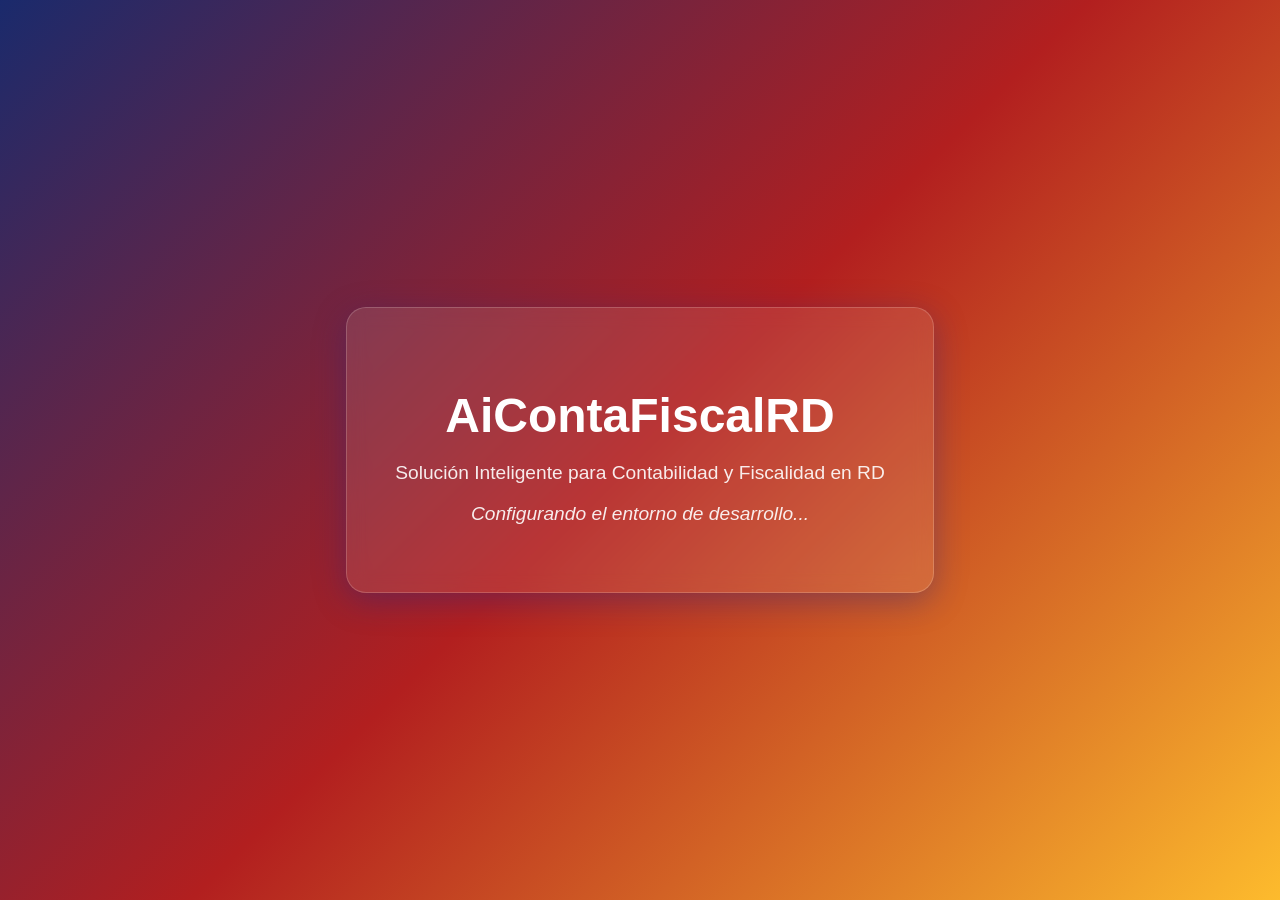
<file: index.html>
<!DOCTYPE html>
<html lang="es">
<head>
    <meta charset="UTF-8">
    <meta name="viewport" content="width=device-width, initial-scale=1.0">
    <title>AiContaFiscalRD - Próximamente</title>
    <style>
        body {
            font-family: 'Segoe UI', Tahoma, Geneva, Verdana, sans-serif;
            background: linear-gradient(135deg, #1a2a6c, #b21f1f, #fdbb2d);
            height: 100vh;
            display: flex;
            justify-content: center;
            align-items: center;
            color: white;
            margin: 0;
            text-align: center;
        }
        .container {
            background: rgba(255, 255, 255, 0.1);
            backdrop-filter: blur(10px);
            padding: 3rem;
            border-radius: 20px;
            box-shadow: 0 8px 32px 0 rgba(31, 38, 135, 0.37);
            border: 1px solid rgba(255, 255, 255, 0.18);
        }
        h1 { font-size: 3rem; margin-bottom: 1rem; }
        p { font-size: 1.2rem; opacity: 0.9; }
    </style>
</head>
<body>
    <div class="container">
        <h1>AiContaFiscalRD</h1>
        <p>Solución Inteligente para Contabilidad y Fiscalidad en RD</p>
        <p><i>Configurando el entorno de desarrollo...</i></p>
    </div>
</body>
</html>
</file>
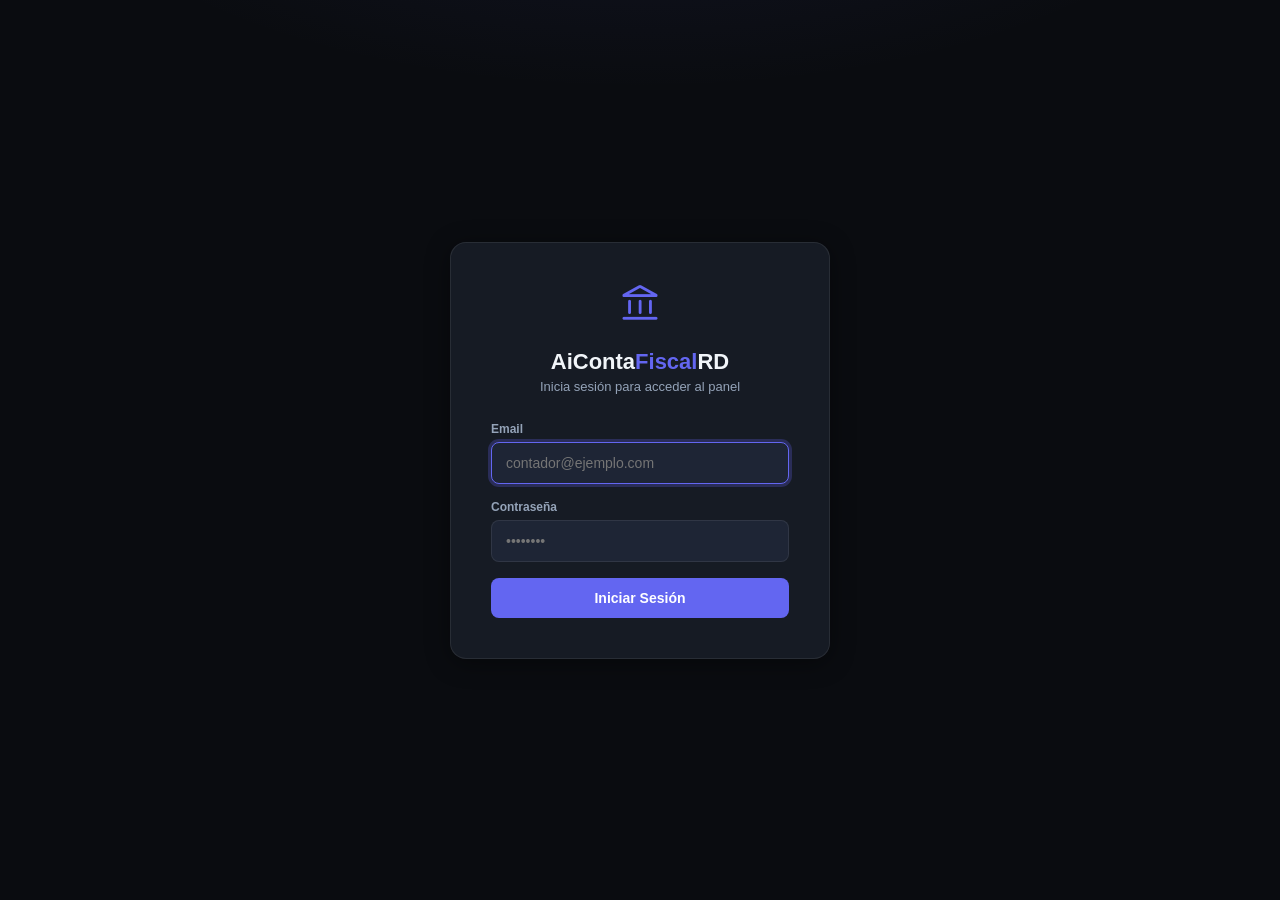
<file: api/static/login.html>
<!DOCTYPE html>
<html lang="es">
<head>
    <meta charset="UTF-8">
    <meta name="viewport" content="width=device-width, initial-scale=1.0">
    <title>AiContaFiscalRD | Iniciar Sesión</title>
    <style>
        :root {
            --bg-base: #0a0c10;
            --bg-card: #161b24;
            --bg-input: #1e2535;
            --border: rgba(255,255,255,0.08);
            --primary: #6366f1;
            --primary-glow: rgba(99,102,241,0.25);
            --text-primary: #f1f5f9;
            --text-secondary: #94a3b8;
            --text-muted: #4b5563;
            --danger: #f43f5e;
            --success: #10b981;
        }
        * { box-sizing: border-box; margin: 0; padding: 0; }
        body {
            font-family: 'Inter', -apple-system, sans-serif;
            background: var(--bg-base);
            color: var(--text-primary);
            min-height: 100vh;
            display: flex;
            align-items: center;
            justify-content: center;
            background-image: radial-gradient(ellipse 80% 50% at 50% -20%, rgba(99,102,241,0.10) 0%, transparent 60%);
        }
        .login-card {
            background: var(--bg-card);
            border: 1px solid var(--border);
            border-radius: 16px;
            padding: 40px;
            width: 380px;
            max-width: 90vw;
            box-shadow: 0 4px 24px rgba(0,0,0,0.4);
        }
        .login-card h1 {
            font-size: 22px;
            font-weight: 800;
            text-align: center;
            margin-bottom: 4px;
        }
        .login-card p {
            font-size: 13px;
            color: var(--text-secondary);
            text-align: center;
            margin-bottom: 28px;
        }
        .form-group {
            margin-bottom: 16px;
        }
        .form-group label {
            display: block;
            font-size: 12px;
            font-weight: 600;
            color: var(--text-secondary);
            margin-bottom: 6px;
        }
        .form-group input {
            width: 100%;
            padding: 12px 14px;
            background: var(--bg-input);
            border: 1px solid var(--border);
            border-radius: 8px;
            color: var(--text-primary);
            font-size: 14px;
            outline: none;
            transition: border-color 0.2s;
        }
        .form-group input:focus {
            border-color: var(--primary);
            box-shadow: 0 0 0 3px var(--primary-glow);
        }
        .btn-login {
            width: 100%;
            padding: 12px;
            background: var(--primary);
            color: white;
            border: none;
            border-radius: 8px;
            font-size: 14px;
            font-weight: 700;
            cursor: pointer;
            transition: all 0.2s;
        }
        .btn-login:hover { opacity: 0.9; transform: translateY(-1px); }
        .btn-login:disabled { opacity: 0.5; cursor: not-allowed; }
        .error { color: var(--danger); font-size: 12px; margin-top: 12px; text-align: center; display: none; }
        .logo { text-align: center; margin-bottom: 20px; }
        .logo span { font-size: 36px; }
        .badge {
            display: inline-block;
            background: rgba(99,102,241,0.15);
            color: var(--primary);
            font-size: 10px;
            font-weight: 700;
            padding: 3px 8px;
            border-radius: 4px;
            text-transform: uppercase;
            letter-spacing: 0.5px;
        }
    </style>
</head>
<body>
    <div class="login-card">
        <div class="logo">
            <span class="material-symbols-rounded" style="font-size:42px;color:var(--primary);">account_balance</span>
        </div>
        <h1>AiConta<span style="color:var(--primary);">Fiscal</span>RD</h1>
        <p>Inicia sesión para acceder al panel</p>
        <div class="form-group">
            <label>Email</label>
            <input type="email" id="email" placeholder="contador@ejemplo.com" autocomplete="email" autofocus>
        </div>
        <div class="form-group">
            <label>Contraseña</label>
            <input type="password" id="password" placeholder="••••••••" autocomplete="current-password" onkeydown="if(event.key==='Enter') doLogin()">
        </div>
        <button class="btn-login" id="btn-login" onclick="doLogin()">Iniciar Sesión</button>
        <div class="error" id="error"></div>
    </div>

    <link rel="stylesheet" href="https://fonts.googleapis.com/css2?family=Material+Symbols+Rounded:opsz,wght,FILL,GRAD@20..48,300..700,0..1,-50..200">

    <script>
        const API_URL = window.location.origin;

        async function doLogin() {
            const email = document.getElementById('email').value.trim();
            const password = document.getElementById('password').value;
            const btn = document.getElementById('btn-login');
            const error = document.getElementById('error');

            if (!email || !password) {
                error.textContent = 'Completá todos los campos';
                error.style.display = 'block';
                return;
            }

            btn.disabled = true;
            btn.textContent = 'Ingresando…';
            error.style.display = 'none';

            try {
                const resp = await fetch(API_URL + '/api/auth/login', {
                    method: 'POST',
                    headers: { 'Content-Type': 'application/json' },
                    body: JSON.stringify({ email, password }),
                });
                const data = await resp.json();

                if (resp.status !== 200) {
                    error.textContent = data.detail || 'Error de autenticación';
                    error.style.display = 'block';
                    btn.disabled = false;
                    btn.textContent = 'Iniciar Sesión';
                    return;
                }

                localStorage.setItem('token', data.access_token);
                localStorage.setItem('user', JSON.stringify(data.profile));
                window.location.href = '/';
            } catch (e) {
                error.textContent = 'Error de conexión con el servidor';
                error.style.display = 'block';
                btn.disabled = false;
                btn.textContent = 'Iniciar Sesión';
            }
        }
    </script>
</body>
</html>
</file>
